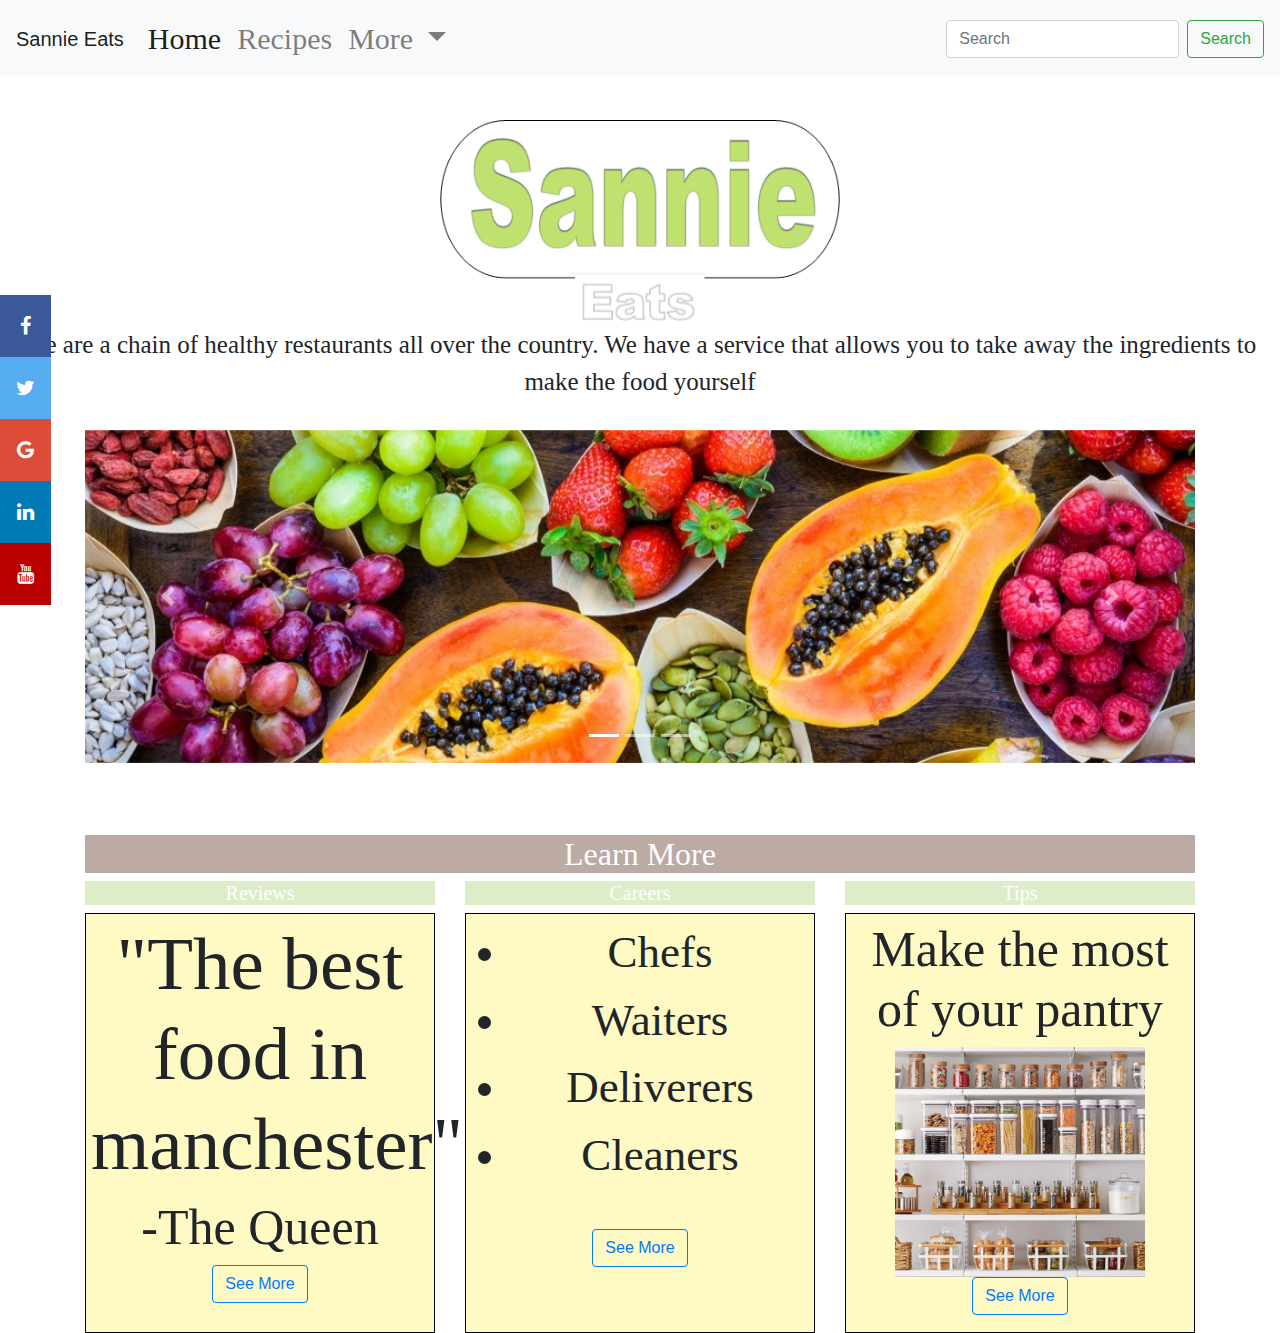
<file: index.html>
<!DOCTYPE html>
<html>
<br><br><br>

<head>
  <title> Sannie Eats </title>
  <link href='css/bootstrap.css' rel='stylesheet'>
  <link rel="stylesheet" href="https://cdnjs.cloudflare.com/ajax/libs/font-awesome/4.7.0/css/font-awesome.min.css">
  <link href='css/style.css' rel='stylesheet'>
</head>

<body>
<br><br>
  <nav class="navbar navbar-expand-lg navbar-light bg-light fixed-top">
    <a class="navbar-brand" href="#">Sannie Eats</a>
    <button class="navbar-toggler" type="button" data-toggle="collapse" data-target="#navbarSupportedContent" aria-controls="navbarSupportedContent" aria-expanded="false" aria-label="Toggle navigation">
      <span class="navbar-toggler-icon"></span>
    </button>

    <div class="collapse navbar-collapse" id="navbarSupportedContent">
      <ul class="navbar-nav mr-auto">
        <li class="nav-item active">
          <a class="nav-link" href="index.html">Home <span class="sr-only">(current)</span></a>
        </li>
        <li class="nav-item">
          <a class="nav-link" href="#">Recipes</a>
        </li>
        <li class="nav-item dropdown">
          <a class="nav-link dropdown-toggle" href="#" id="navbarDropdown" role="button" data-toggle="dropdown" aria-haspopup="true" aria-expanded="false">
            More
          </a>
          <div class="dropdown-menu" aria-labelledby="navbarDropdown">
            <a class="dropdown-item" href="#">Products</a>
            <a class="dropdown-item" href="careers.html">Careers</a>
            <div class="dropdown-divider"></div>
            <a class="dropdown-item" href="gallery.html">Gallery</a>
          </div>
        </li>
      </ul>
      <form class="form-inline my-2 my-lg-0">
        <input class="form-control mr-sm-2" type="search" placeholder="Search" aria-label="Search">
        <button class="btn btn-outline-success my-2 my-sm-0" type="submit">Search</button>
      </form>
    </div>
  </nav>

  <div class="icon-bar">
    <a href="https://en-gb.facebook.com/" class="facebook"><i class="fa fa-facebook"></i></a>
    <a href="https://twitter.com/Twitter?ref_src=twsrc%5Egoogle%7Ctwcamp%5Eserp%7Ctwgr%5Eauthor" class="twitter"><i class="fa fa-twitter"></i></a>
    <a href="https://www.google.com/?safe=active&ssui=on" class="google"><i class="fa fa-google"></i></a>
    <a href="https://www.linkedin.com/" class="linkedin"><i class="fa fa-linkedin"></i></a>
    <a href="https://www.youtube.com/" class="youtube"><i class="fa fa-youtube"></i></a>
  </div>


  <center><img width="400px" src="images/logo.png"></center>
  <center>
    <p> We are a chain of healthy restaurants all over the country. We have a service that allows you to take away the ingredients to make the food yourself </p>
  </center>
  <br>
  <div class="container">
    <div id="carouselExampleIndicators" class="carousel slide" data-ride="carousel">
      <ol class="carousel-indicators">
        <li data-target="#carouselExampleIndicators" data-slide-to="0" class="active"></li>
        <li data-target="#carouselExampleIndicators" data-slide-to="1"></li>
        <li data-target="#carouselExampleIndicators" data-slide-to="2"></li>
      </ol>
      <div class="carousel-inner">
        <div class="carousel-item active">
          <img class="d-block w-100" src="images/more-food.jpg" alt="First slide">
        </div>
        <div class="carousel-item">
          <img class="d-block w-100" src="images/food.jpg" alt="Second slide">
        </div>
        <div class="carousel-item">
          <img class="d-block w-100" src="images/even-more-food.jpg" alt="Third slide">
        </div>
      </div>
      <a class="carousel-control-prev" href="#carouselExampleIndicators" role="button" data-slide="prev">
    <span class="carousel-control-prev-icon" aria-hidden="true"></span>
    <span class="sr-only">Previous</span>
  </a>
      <a class="carousel-control-next" href="#carouselExampleIndicators" role="button" data-slide="next">
    <span class="carousel-control-next-icon" aria-hidden="true"></span>
    <span class="sr-only">Next</span>
  </a>
    </div>
  </div>


  <!-- jQuery (necessary for Bootstrap's JavaScript plugins) -->
  <script src="https://ajax.googleapis.com/ajax/libs/jquery/1.12.4/jquery.min.js"></script>
  <!-- Include all compiled plugins (below), or include individual files as needed -->
  <script src="js/bootstrap.min.js"></script>

  <br><br><br>
  <div id="boxes" class="text-center">
    <div class="container">
      <h2> Learn More </h2>
      <div class="row">
        <div class="col-sm-4">
          <h3>Reviews</h3>
          <div class="box">
            <h4>  "The best food in manchester"</h4>
            <h5> -The Queen </h5>
            <button type="button" class="btn btn-outline-primary">See More</button>
          </div>

        </div>
        <div class="col-sm-4">
          <h3>Careers</h3>
          <div class="box">
            <div class="text-center">
              <ul>
                <li style="font-size: 45px;"> Chefs </li>
                <li style="font-size: 45px;"> Waiters </li>
                <li style="font-size: 45px;"> Deliverers</li>
                <li style="font-size: 45px;">Cleaners</li>
              </ul>
              <br>
            <a href="careers.html">  <button  type="button" class="btn btn-outline-primary">See More</button></a>
            </div>
          </div>
        </div>
        <div class="col-sm-4">
          <h3>Tips</h3>
          <div class="box">
            <h5> Make the most of your pantry </h5>
            <img width="250px" height="230px" src="images/pantry.jpg">
            <button type="button" class="btn btn-outline-primary">See More</button>
          </div>
        </div>
      </div>

    </div>
  </div>

</body>

</html>
</file>
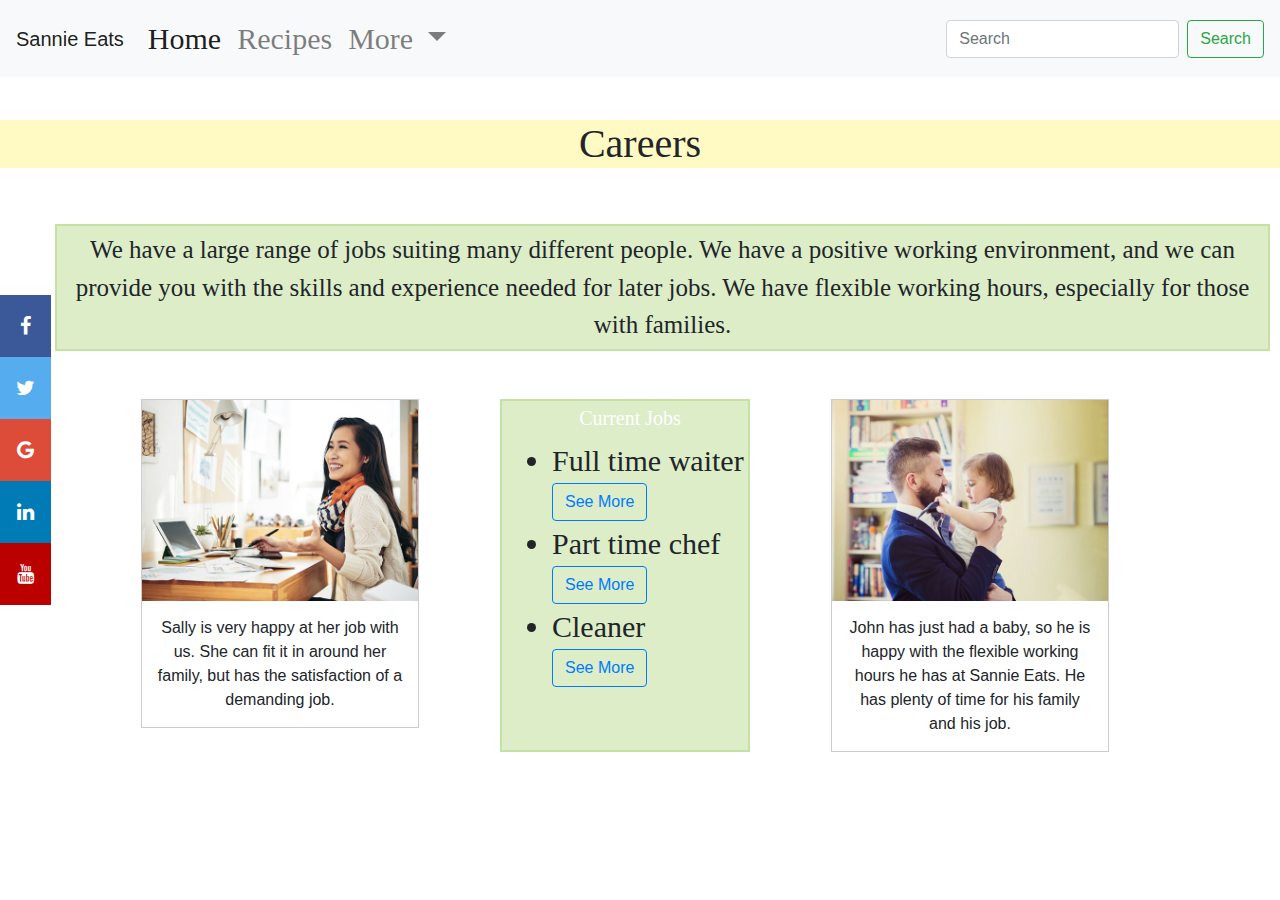
<file: careers.html>
<!DOCTYPE html>
<html>

<head>
  <title> Careers </title>
  <link href='css/bootstrap.css' rel='stylesheet'>
  <link rel="stylesheet" href="https://cdnjs.cloudflare.com/ajax/libs/font-awesome/4.7.0/css/font-awesome.min.css">
  <link href='css/style.css' rel='stylesheet'>
</head>

<body>

  <nav class="navbar navbar-expand-lg navbar-light bg-light fixed-top">
    <a class="navbar-brand" href="#">Sannie Eats</a>
    <button class="navbar-toggler" type="button" data-toggle="collapse" data-target="#navbarSupportedContent" aria-controls="navbarSupportedContent" aria-expanded="false" aria-label="Toggle navigation">
      <span class="navbar-toggler-icon"></span>
    </button>

    <div class="collapse navbar-collapse" id="navbarSupportedContent">
      <ul class="navbar-nav mr-auto">
        <li class="nav-item active">
          <a class="nav-link" href="index.html">Home <span class="sr-only">(current)</span></a>
        </li>
        <li class="nav-item">
          <a class="nav-link" href="#">Recipes</a>
        </li>
        <li class="nav-item dropdown">
          <a class="nav-link dropdown-toggle" href="#" id="navbarDropdown" role="button" data-toggle="dropdown" aria-haspopup="true" aria-expanded="false">
            More
          </a>
          <div class="dropdown-menu" aria-labelledby="navbarDropdown">
            <a class="dropdown-item" href="#">Products</a>
            <a class="dropdown-item" href="careers.html">Careers</a>
            <div class="dropdown-divider"></div>
            <a class="dropdown-item" href="gallery.html">Gallery</a>
          </div>
        </li>
      </ul>
      <form class="form-inline my-2 my-lg-0">
        <input class="form-control mr-sm-2" type="search" placeholder="Search" aria-label="Search">
        <button class="btn btn-outline-success my-2 my-sm-0" type="submit">Search</button>
      </form>
    </div>
  </nav>

  <div class="icon-bar">
    <a href="https://en-gb.facebook.com/" class="facebook"><i class="fa fa-facebook"></i></a>
    <a href="https://twitter.com/Twitter?ref_src=twsrc%5Egoogle%7Ctwcamp%5Eserp%7Ctwgr%5Eauthor" class="twitter"><i class="fa fa-twitter"></i></a>
    <a href="https://www.google.com/?safe=active&ssui=on" class="google"><i class="fa fa-google"></i></a>
    <a href="https://www.linkedin.com/" class="linkedin"><i class="fa fa-linkedin"></i></a>
    <a href="https://www.youtube.com/" class="youtube"><i class="fa fa-youtube"></i></a>
  </div>

  <br><br><br><br><br>
  <center>
    <h1> Careers </h1>
  </center>
  <br><br>


  <div class="box2">
    <center>
      <p> We have a large range of jobs suiting many different people. We have a positive working environment, and we can provide you with the skills and experience needed for later jobs. We have flexible working hours, especially for those with families.</p>
    </center>
  </div>

  <br><br>
  <div class = "jtron">
<div class = "row">

  <div class="responsive">
    <div class="gallery">
      <a target="_blank" href="person">
        <img src="images/happy.jpg"  width="582" height="424">
      </a>
      <div class="desc">Sally is very happy at her job with us. She can fit it in around her family, but has the satisfaction of a demanding job.</div>
  </div>
  </div>

  <div class="box3" >
    <center><h3> Current Jobs </h3></center>
    <ul>
      <li> Full time waiter </li>
      <button type="button" class="btn btn-outline-primary">See More</button>
      <li> Part time chef </li>
      <button type="button" class="btn btn-outline-primary">See More</button>
      <li> Cleaner </li>
      <button type="button" class="btn btn-outline-primary">See More</button>
  </div>


  <div class="responsive">
    <div class="gallery">
      <a target="_blank" href="person2">
        <img  class="img-fluid"src="images/happy2.jpg"  width="582" height="424">
      </a>
      <div class="desc">John has just had a baby, so he is happy with the flexible working hours he has at Sannie Eats. He has plenty of time for his family and his job.</div>
  </div>
  </div>
</div>
</div>
</div>


  <!-- jQuery (necessary for Bootstrap's JavaScript plugins) -->
  <script src="https://ajax.googleapis.com/ajax/libs/jquery/1.12.4/jquery.min.js"></script>
  <!-- Include all compiled plugins (below), or include individual files as needed -->
  <script src="js/bootstrap.min.js"></script>







</body>

</html>
</file>
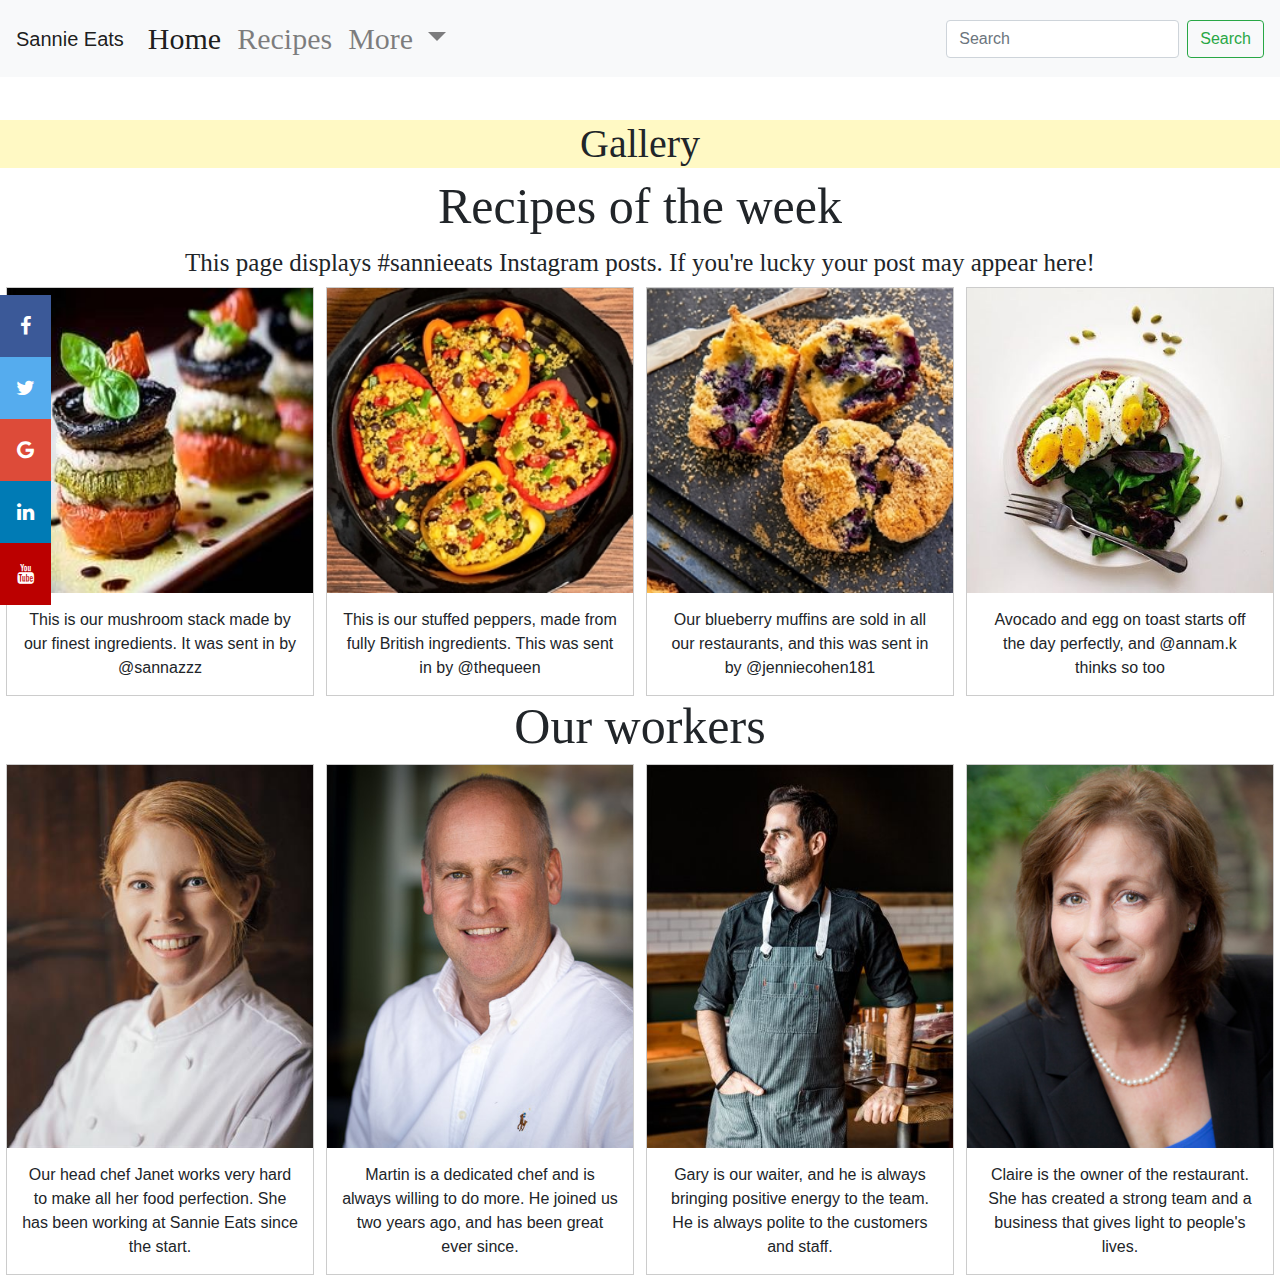
<file: gallery.html>
<!DOCTYPE html>
<html>

<head>
  <title> Gallery </title>
  <link href='css/bootstrap.css' rel='stylesheet'>
  <link rel="stylesheet" href="https://cdnjs.cloudflare.com/ajax/libs/font-awesome/4.7.0/css/font-awesome.min.css">
  <link href='css/style.css' rel='stylesheet'>
</head>

<body>

  <nav class="navbar navbar-expand-lg navbar-light bg-light fixed-top">
    <a class="navbar-brand" href="#">Sannie Eats</a>
    <button class="navbar-toggler" type="button" data-toggle="collapse" data-target="#navbarSupportedContent" aria-controls="navbarSupportedContent" aria-expanded="false" aria-label="Toggle navigation">
      <span class="navbar-toggler-icon"></span>
    </button>

    <div class="collapse navbar-collapse" id="navbarSupportedContent">
      <ul class="navbar-nav mr-auto">
        <li class="nav-item active">
          <a class="nav-link" href="index.html">Home <span class="sr-only">(current)</span></a>
        </li>
        <li class="nav-item">
          <a class="nav-link" href="#">Recipes</a>
        </li>
        <li class="nav-item dropdown">
          <a class="nav-link dropdown-toggle" href="#" id="navbarDropdown" role="button" data-toggle="dropdown" aria-haspopup="true" aria-expanded="false">
            More
          </a>
          <div class="dropdown-menu" aria-labelledby="navbarDropdown">
            <a class="dropdown-item" href="#">Products</a>
            <a class="dropdown-item" href="careers.html">Careers</a>
            <div class="dropdown-divider"></div>
            <a class="dropdown-item" href="gallery.html">Gallery</a>
          </div>
        </li>
      </ul>
      <form class="form-inline my-2 my-lg-0">
        <input class="form-control mr-sm-2" type="search" placeholder="Search" aria-label="Search">
        <button class="btn btn-outline-success my-2 my-sm-0" type="submit">Search</button>
      </form>
    </div>
  </nav>
  <br><br><br><br><br>
  <center>
    <h1> Gallery </h1>
  </center>

  <div class="icon-bar">
    <a href="https://en-gb.facebook.com/" class="facebook"><i class="fa fa-facebook"></i></a>
    <a href="https://twitter.com/Twitter?ref_src=twsrc%5Egoogle%7Ctwcamp%5Eserp%7Ctwgr%5Eauthor" class="twitter"><i class="fa fa-twitter"></i></a>
    <a href="https://www.google.com/?safe=active&ssui=on" class="google"><i class="fa fa-google"></i></a>
    <a href="https://www.linkedin.com/" class="linkedin"><i class="fa fa-linkedin"></i></a>
    <a href="https://www.youtube.com/" class="youtube"><i class="fa fa-youtube"></i></a>
  </div>


  <center>
    <h5> Recipes of the week </h5>
    <p> This page displays #sannieeats Instagram posts. If you're lucky your post may appear here!</p>
  </center>

  <div class="responsive">
    <div class="gallery">
      <a target="_blank" href="instagram1">
        <img src="images/instagram1.jpg"  width="400" height="400">
      </a>
      <div class="desc">This is our mushroom stack made by our finest ingredients. It was sent in by @sannazzz</div>
    </div>
  </div>
  <div class="responsive">
    <div class="gallery">
      <a target="_blank" href="instagram2">
        <img src="images/instagram2.jpg"  width="400" height="400">
      </a>
      <div class="desc">This is our stuffed peppers, made from fully British ingredients. This was sent in by @thequeen </div>
    </div>
  </div>

  <div class="responsive">
    <div class="gallery">
      <a target="_blank" href="instagram3">
        <img src="images/instagram3.jpg"  width="400" height="400">
      </a>
      <div class="desc">Our blueberry muffins are sold in all our restaurants, and this was sent in by @jenniecohen181</div>
    </div>
  </div>

  <div class="responsive">
    <div class="gallery">
      <a target="_blank" href="instagram4">
        <img src="images/instagram4.jpg"  width="400" height="400">
      </a>
      <div class="desc">Avocado and egg on toast starts off the day perfectly, and @annam.k thinks so too</div>
    </div>
  </div>

  <center>
    <h5> Our workers</h5></center>

  <div class="responsive">
    <div class="gallery">
      <a target="_blank" href="worker1">
        <img src="images/worker1.jpg"  width="400" height="500">
      </a>
      <div class="desc">Our head chef Janet works very hard to make all her food perfection. She has been working at Sannie Eats since the start.</div>
    </div>
  </div>

  <div class="responsive">
    <div class="gallery">
      <a target="_blank" href="worker2">
        <img src="images/worker2.JPG"  width="400" height="500">
      </a>
      <div class="desc">Martin is a dedicated chef and is always willing to do more. He joined us two years ago, and has been great ever since.</div>
    </div>
  </div>

  <div class="responsive">
    <div class="gallery">
      <a target="_blank" href="worker3">
        <img class="img-fluid"src="images/worker3.jpg"  width="400" height="500">
      </a>
      <div class="desc">Gary is our waiter, and he is always bringing positive energy to the team. He is always polite to the customers and staff.</div>
    </div>
  </div>

  <div class="responsive">
    <div class="gallery">
      <a target="_blank" href="worker4">
        <img src="images/worker4.jpg"  width="400" height="500">
      </a>
      <div class="desc">Claire is the owner of the restaurant. She has created a strong team and a business that gives light to people's lives.</div>
    </div>
  </div>

  <div class="clearfix"></div>

  <!-- jQuery (necessary for Bootstrap's JavaScript plugins) -->
  <script src="https://ajax.googleapis.com/ajax/libs/jquery/1.12.4/jquery.min.js"></script>
  <!-- Include all compiled plugins (below), or include individual files as needed -->
  <script src="js/bootstrap.min.js"></script>

</body>

</html>
</file>
<file: css/style.css>
.icon-bar {
  position: fixed;
  top: 50%;
  -webkit-transform: translateY(-50%);
  -ms-transform: translateY(-50%);
  transform: translateY(-50%);
}

/* Style the icon bar links */

.icon-bar a {
  display: block;
  text-align: center;
  padding: 16px;
  transition: all 0.3s ease;
  color: white;
  font-size: 20px;
}

/* Style the social media icons with color, if you want */

.icon-bar a:hover {
  background-color: #000;
}

.facebook {
  background: #3B5998;
  color: white;
}

.twitter {
  background: #55ACEE;
  color: white;
}

.google {
  background: #dd4b39;
  color: white;
}

.linkedin {
  background: #007bb5;
  color: white;
}

.youtube {
  background: #bb0000;
  color: white;
}

h2 {
  background-color: #BCAAA4;
  font-family: "Goudy Stout Regular";
  color: white;
}

h3 {
  background-color: #DCEDC8;
  font-family: "Goudy Stout Regular";
  color: white;
  font-size: 20px;
}

.box {
  width: 350px;
  height: 420px;
  border: 1px solid black;
  background-color: #FFF9C4;
  padding: 5px;
}

h4 {
  font-size: 75px;
  font-family: "Blackadder ITC";
}

h5 {
  font-family: "Agency FB";
  font-size: 50px;
}

li {
  font-family: "Agency FB";
  font-size: 30px;
}

p {
  font-family: "Agency FB";
  font-size: 25px;
  margin: 5px;
}

h1 {
  font-family: "Goudy Stout Regular";
  background-color: #FFF9C4;
}

div.gallery {
  border: 1px solid #ccc;
}

div.gallery:hover {
  border: 1px solid #777;
}

div.gallery img {
  width: 100%;
  height: auto;
}

div.desc {
  padding: 15px;
  text-align: center;
}

* {
  box-sizing: border-box;
}

.responsive {
  padding: 0 6px;
  float: left;
  width: 24.99999%;
}

@media only screen and (max-width: 700px) {
  .responsive {
    width: 49.99999%;
    margin: 6px 0;
  }
}

@media only screen and (max-width: 500px) {
  .responsive {
    width: 100%;
  }
}

.clearfix:after {
  content: "";
  display: table;
  clear: both;
}

.box2 {
  margin-left: 55px;
  margin-right: 10px;
  border: 2px solid #C5E1A5;
  background-color: #DCEDC8;
}

.box3 {
  margin-left: 75px;
  width: 250px;
  background-color: #DCEDC8;
  border: 2px solid #C5E1A5;
  padding-left: 10px;
  padding-top: 5px;
  margin-right: 75px;
}

.jtron{

  margin-left:150px;

}
</file>
